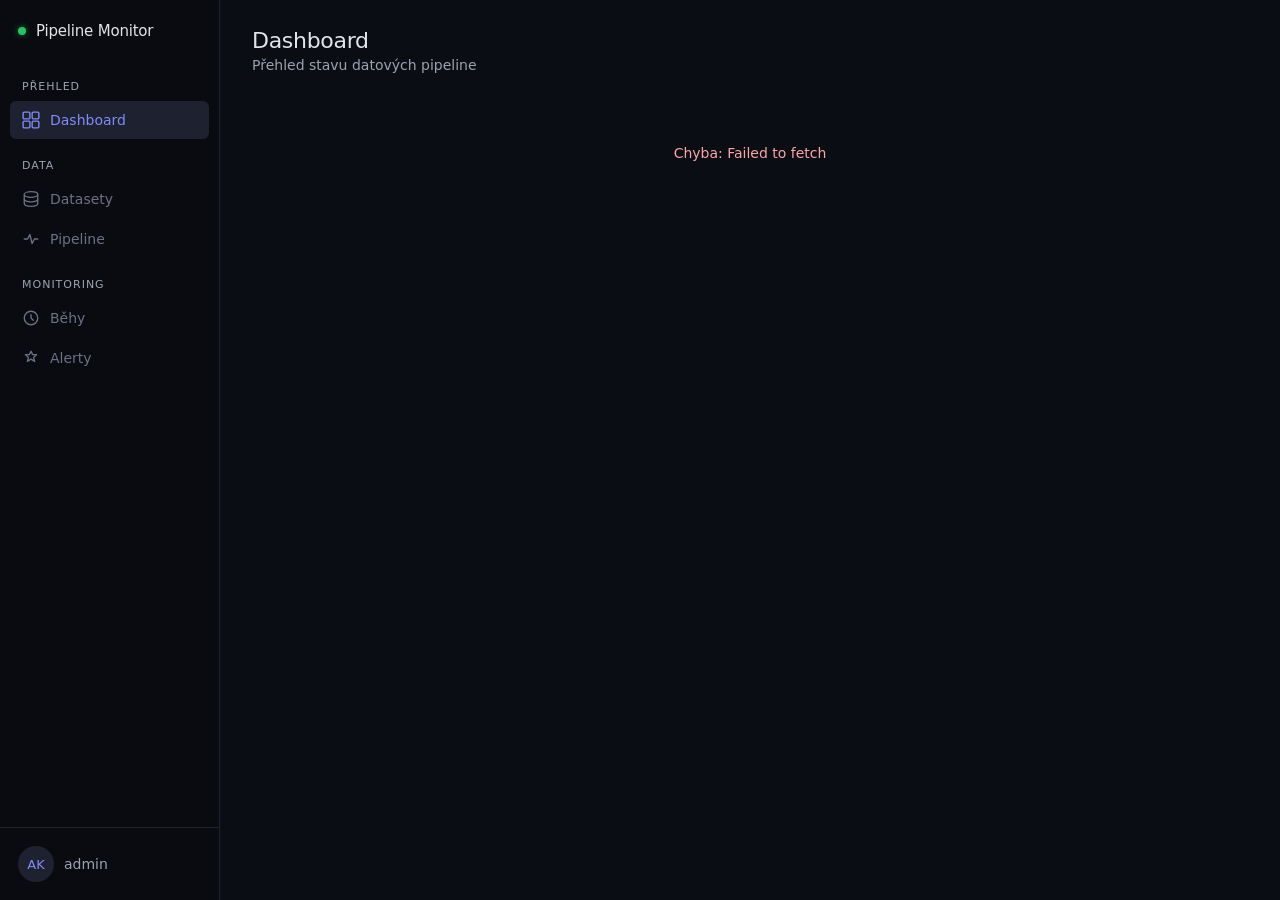
<file: frontend/index.html>
<!DOCTYPE html>
<html lang="cs">
<head>
    <meta charset="UTF-8">
    <meta name="viewport" content="width=device-width, initial-scale=1.0">
    <title>Pipeline Monitor — Dashboard</title>
    <link rel="stylesheet" href="css/style.css">
</head>
<body>
    <!-- Sidebar navigace -->
    <nav id="sidebar" class="sidebar"></nav>

    <!-- Hlavní obsah -->
    <main class="main-content">
        <div class="page-header">
            <div>
                <h1>Dashboard</h1>
                <p class="subtitle">Přehled stavu datových pipeline</p>
            </div>
        </div>

        <div id="dashboard-content">
            <div class="state-loading">
                <div class="spinner"></div>
                Načítání...
            </div>
        </div>
    </main>

    <!-- Skripty -->
    <script src="js/api.js"></script>
    <script src="js/sidebar.js"></script>
    <script src="js/dashboard.js"></script>
    <script>renderSidebar('dashboard');</script>
</body>
</html>
</file>
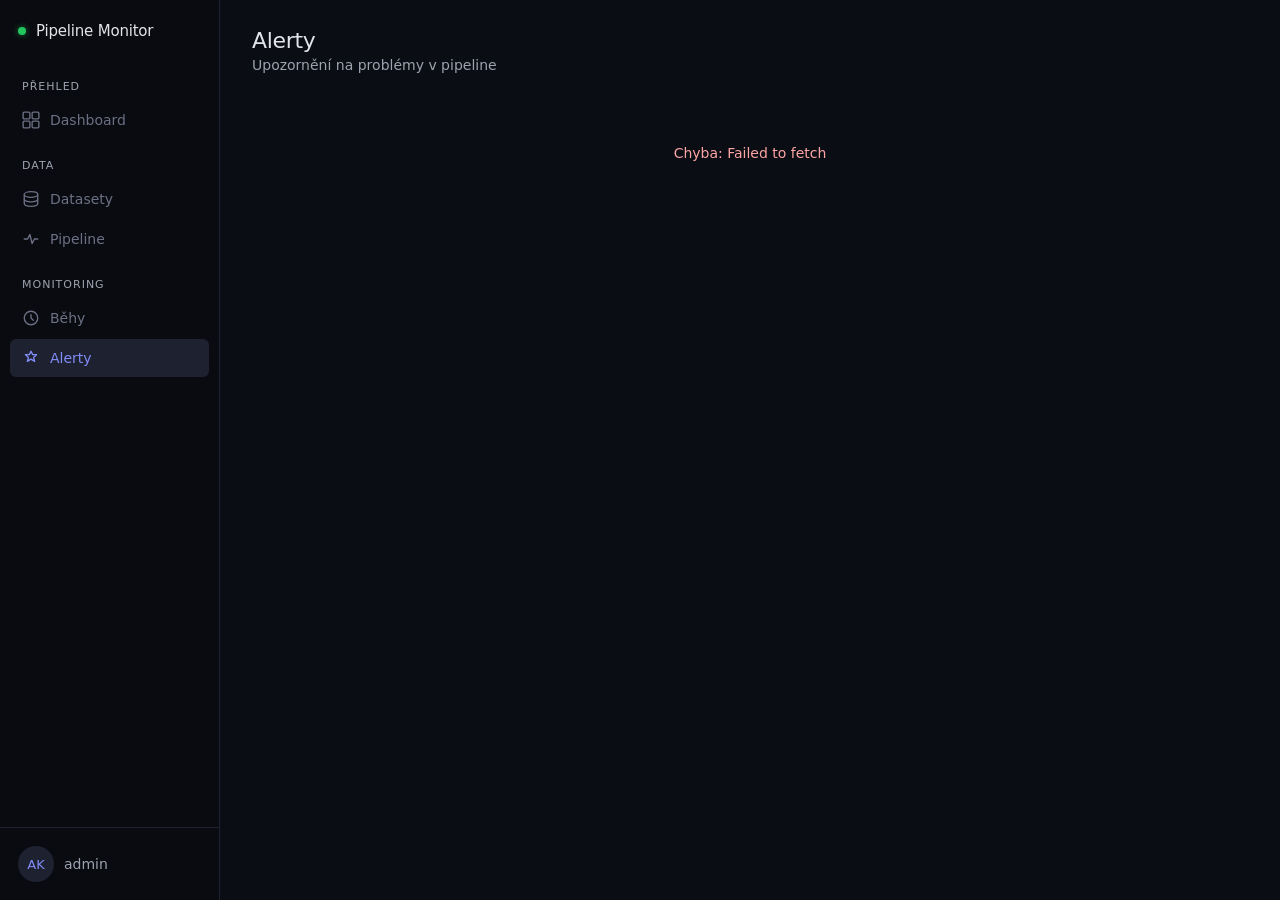
<file: frontend/alerts.html>
<!DOCTYPE html>
<html lang="cs">
<head>
    <meta charset="UTF-8">
    <meta name="viewport" content="width=device-width, initial-scale=1.0">
    <title>Pipeline Monitor — Alerty</title>
    <link rel="stylesheet" href="css/style.css">
</head>
<body>
    <!-- Sidebar navigace -->
    <nav id="sidebar" class="sidebar"></nav>

    <!-- Hlavní obsah -->
    <main class="main-content">
        <div class="page-header">
            <div>
                <h1>Alerty</h1>
                <p class="subtitle">Upozornění na problémy v pipeline</p>
            </div>
        </div>

        <div id="alerts-content">
            <div class="state-loading">
                <div class="spinner"></div>
                Načítání...
            </div>
        </div>
    </main>

    <!-- Skripty -->
    <script src="js/api.js"></script>
    <script src="js/sidebar.js"></script>
    <script src="js/alerts.js"></script>
    <script>renderSidebar('alerts');</script>
</body>
</html>
</file>
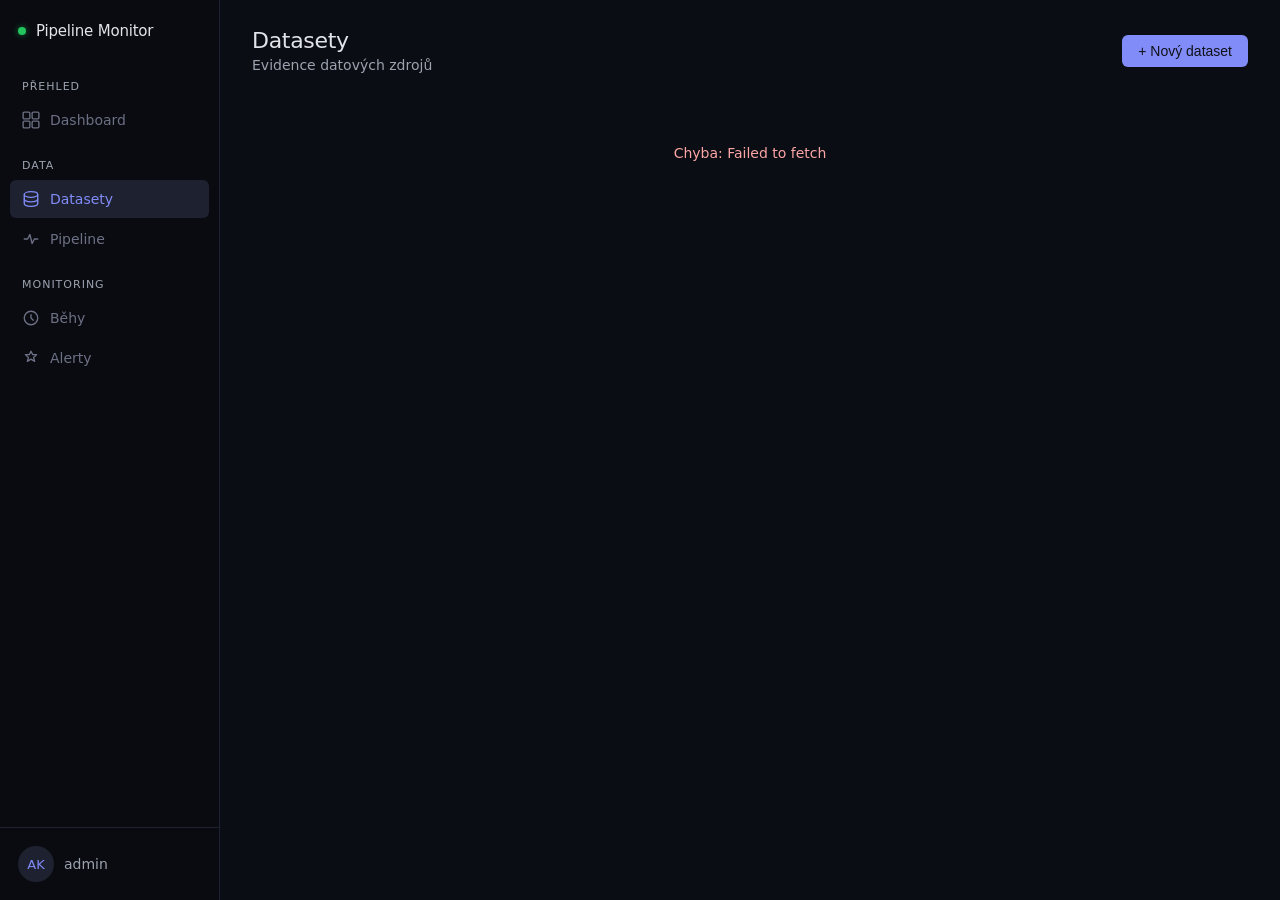
<file: frontend/datasets.html>
<!DOCTYPE html>
<html lang="cs">
<head>
    <meta charset="UTF-8">
    <meta name="viewport" content="width=device-width, initial-scale=1.0">
    <title>Pipeline Monitor — Datasety</title>
    <link rel="stylesheet" href="css/style.css">
</head>
<body>
    <!-- Sidebar navigace -->
    <nav id="sidebar" class="sidebar"></nav>

    <!-- Hlavní obsah -->
    <main class="main-content">
        <div class="page-header">
            <div>
                <h1>Datasety</h1>
                <p class="subtitle">Evidence datových zdrojů</p>
            </div>
            <button class="btn btn-primary" onclick="openCreateModal()">+ Nový dataset</button>
        </div>

        <div id="datasets-content">
            <div class="state-loading">
                <div class="spinner"></div>
                Načítání...
            </div>
        </div>
    </main>

    <!-- Modal: Vytvořit dataset -->
    <div id="create-modal" class="modal-overlay hidden">
        <div class="modal">
            <h2>Nový dataset</h2>
            <div class="form-group">
                <label>Název</label>
                <input type="text" id="dataset-name" placeholder="např. customer_orders">
            </div>
            <div class="form-group">
                <label>Popis</label>
                <textarea id="dataset-description" rows="2" placeholder="Popis datového zdroje..."></textarea>
            </div>
            <div class="form-group">
                <label>Vlastník (tým)</label>
                <input type="text" id="dataset-owner" placeholder="např. analytics-team">
            </div>
            <div id="create-error" style="color: #FCA5A5; font-size: 13px; margin-bottom: 12px; display: none;"></div>
            <div class="modal-actions">
                <button class="btn btn-secondary" onclick="closeCreateModal()">Zrušit</button>
                <button class="btn btn-primary" onclick="createDataset()">Vytvořit</button>
            </div>
        </div>
    </div>

    <!-- Skripty -->
    <script src="js/api.js"></script>
    <script src="js/sidebar.js"></script>
    <script src="js/datasets.js"></script>
    <script>renderSidebar('datasets');</script>
</body>
</html>
</file>
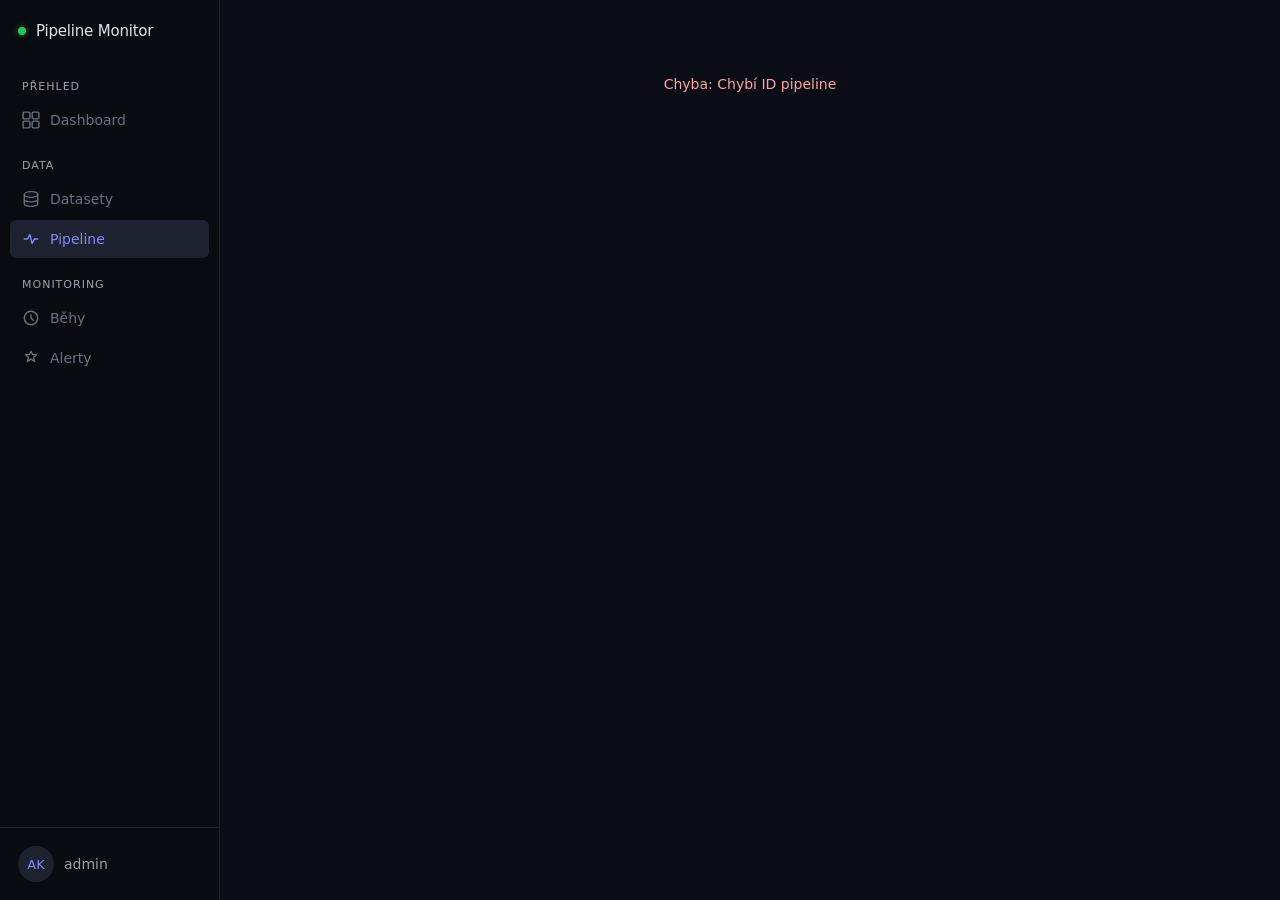
<file: frontend/pipeline-detail.html>
<!DOCTYPE html>
<html lang="cs">
<head>
    <meta charset="UTF-8">
    <meta name="viewport" content="width=device-width, initial-scale=1.0">
    <title>Pipeline Monitor — Detail pipeline</title>
    <link rel="stylesheet" href="css/style.css">
</head>
<body>
    <!-- Sidebar navigace -->
    <nav id="sidebar" class="sidebar"></nav>

    <!-- Hlavní obsah -->
    <main class="main-content">
        <div id="pipeline-detail-content">
            <div class="state-loading">
                <div class="spinner"></div>
                Načítání...
            </div>
        </div>
    </main>

    <!-- Modal: Ukončit běh -->
    <div id="finish-modal" class="modal-overlay hidden">
        <div class="modal">
            <h2>Ukončit běh</h2>
            <div class="form-group">
                <label>Výsledek</label>
                <select id="finish-status">
                    <option value="success">Úspěch</option>
                    <option value="failed">Chyba</option>
                </select>
            </div>
            <div class="form-group">
                <label>Počet zpracovaných záznamů</label>
                <input type="number" id="finish-records" placeholder="např. 5000">
            </div>
            <div class="form-group">
                <label>Chybová zpráva (volitelné)</label>
                <input type="text" id="finish-error" placeholder="Popis chyby...">
            </div>
            <div id="finish-error-msg" style="color: #FCA5A5; font-size: 13px; margin-bottom: 12px; display: none;"></div>
            <div class="modal-actions">
                <button class="btn btn-secondary" onclick="closeFinishModal()">Zrušit</button>
                <button class="btn btn-primary" onclick="finishRun()">Ukončit</button>
            </div>
        </div>
    </div>

    <!-- Skripty -->
    <script src="js/api.js"></script>
    <script src="js/sidebar.js"></script>
    <script src="js/pipeline-detail.js"></script>
    <script>renderSidebar('pipelines');</script>
</body>
</html>
</file>
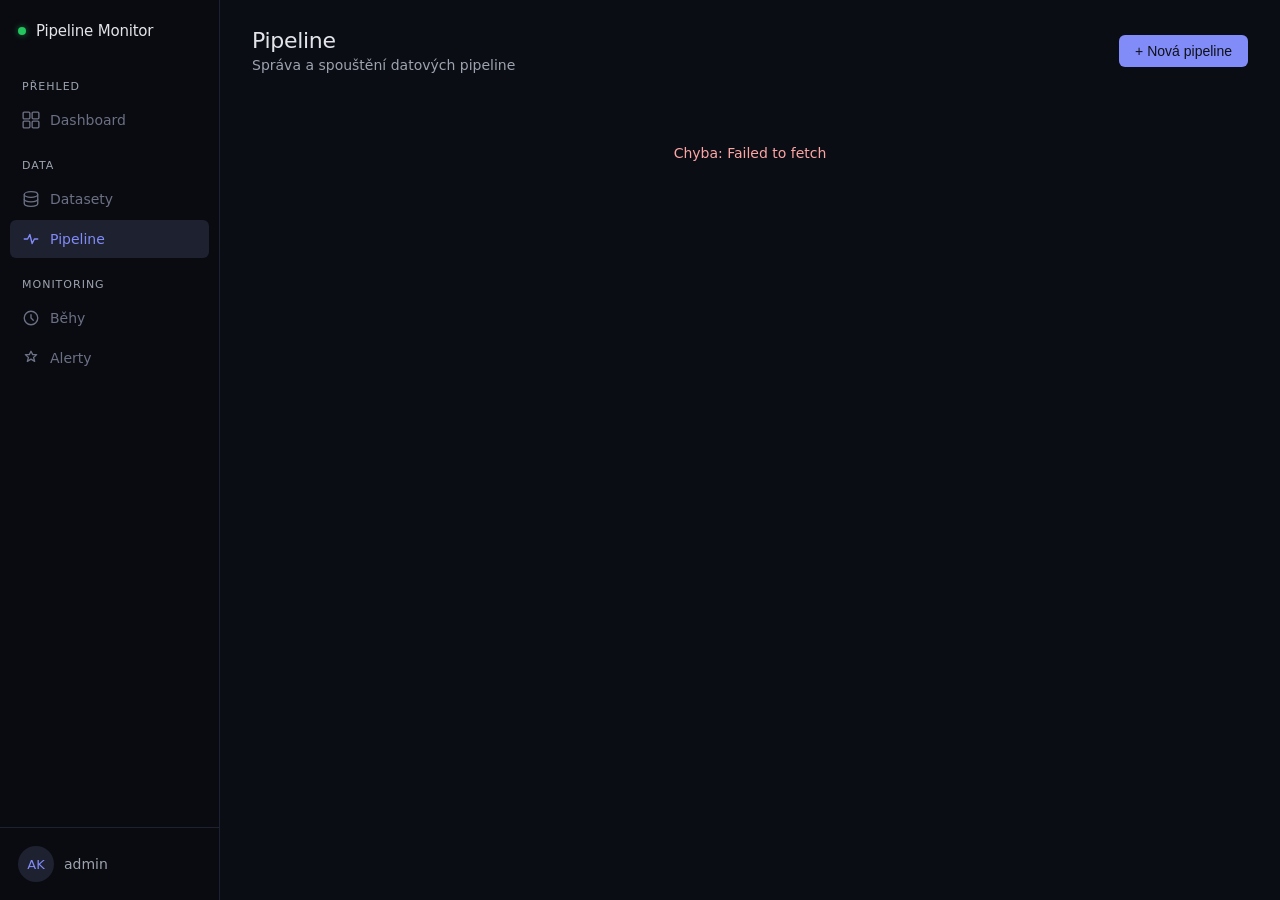
<file: frontend/pipelines.html>
<!DOCTYPE html>
<html lang="cs">
<head>
    <meta charset="UTF-8">
    <meta name="viewport" content="width=device-width, initial-scale=1.0">
    <title>Pipeline Monitor — Pipeline</title>
    <link rel="stylesheet" href="css/style.css">
</head>
<body>
    <!-- Sidebar navigace -->
    <nav id="sidebar" class="sidebar"></nav>

    <!-- Hlavní obsah -->
    <main class="main-content">
        <div class="page-header">
            <div>
                <h1>Pipeline</h1>
                <p class="subtitle">Správa a spouštění datových pipeline</p>
            </div>
            <button class="btn btn-primary" onclick="openCreateModal()">+ Nová pipeline</button>
        </div>

        <div id="pipelines-content">
            <div class="state-loading">
                <div class="spinner"></div>
                Načítání...
            </div>
        </div>
    </main>

    <!-- Modal: Vytvořit pipeline -->
    <div id="create-modal" class="modal-overlay hidden">
        <div class="modal">
            <h2>Nová pipeline</h2>
            <div class="form-group">
                <label>Název</label>
                <input type="text" id="pipeline-name" placeholder="např. daily-order-aggregation">
            </div>
            <div class="form-group">
                <label>Popis</label>
                <textarea id="pipeline-description" rows="2" placeholder="Co pipeline dělá..."></textarea>
            </div>
            <div class="form-row">
                <div class="form-group">
                    <label>Dataset</label>
                    <select id="pipeline-dataset"></select>
                </div>
                <div class="form-group">
                    <label>Plán spuštění</label>
                    <select id="pipeline-schedule">
                        <option value="">Bez plánu (ruční spuštění)</option>
                        <option value="0 * * * *">Každou hodinu</option>
                        <option value="0 */4 * * *">Každé 4 hodiny</option>
                        <option value="0 1 * * *">Denně v 01:00</option>
                        <option value="0 2 * * *">Denně v 02:00</option>
                        <option value="0 3 * * *">Denně v 03:00</option>
                        <option value="0 5 * * *">Denně v 05:00</option>
                        <option value="0 6 * * *">Denně v 06:00</option>
                        <option value="0 6 * * 1">Každé pondělí v 06:00</option>
                        <option value="0 0 1 * *">Prvního v měsíci</option>
                    </select>
                </div>
            </div>
            <div id="create-error" style="color: #FCA5A5; font-size: 13px; margin-bottom: 12px; display: none;"></div>
            <div class="modal-actions">
                <button class="btn btn-secondary" onclick="closeCreateModal()">Zrušit</button>
                <button class="btn btn-primary" onclick="createPipeline()">Vytvořit</button>
            </div>
        </div>
    </div>

    <!-- Skripty -->
    <script src="js/api.js"></script>
    <script src="js/sidebar.js"></script>
    <script src="js/pipelines.js"></script>
    <script>renderSidebar('pipelines');</script>
</body>
</html>
</file>
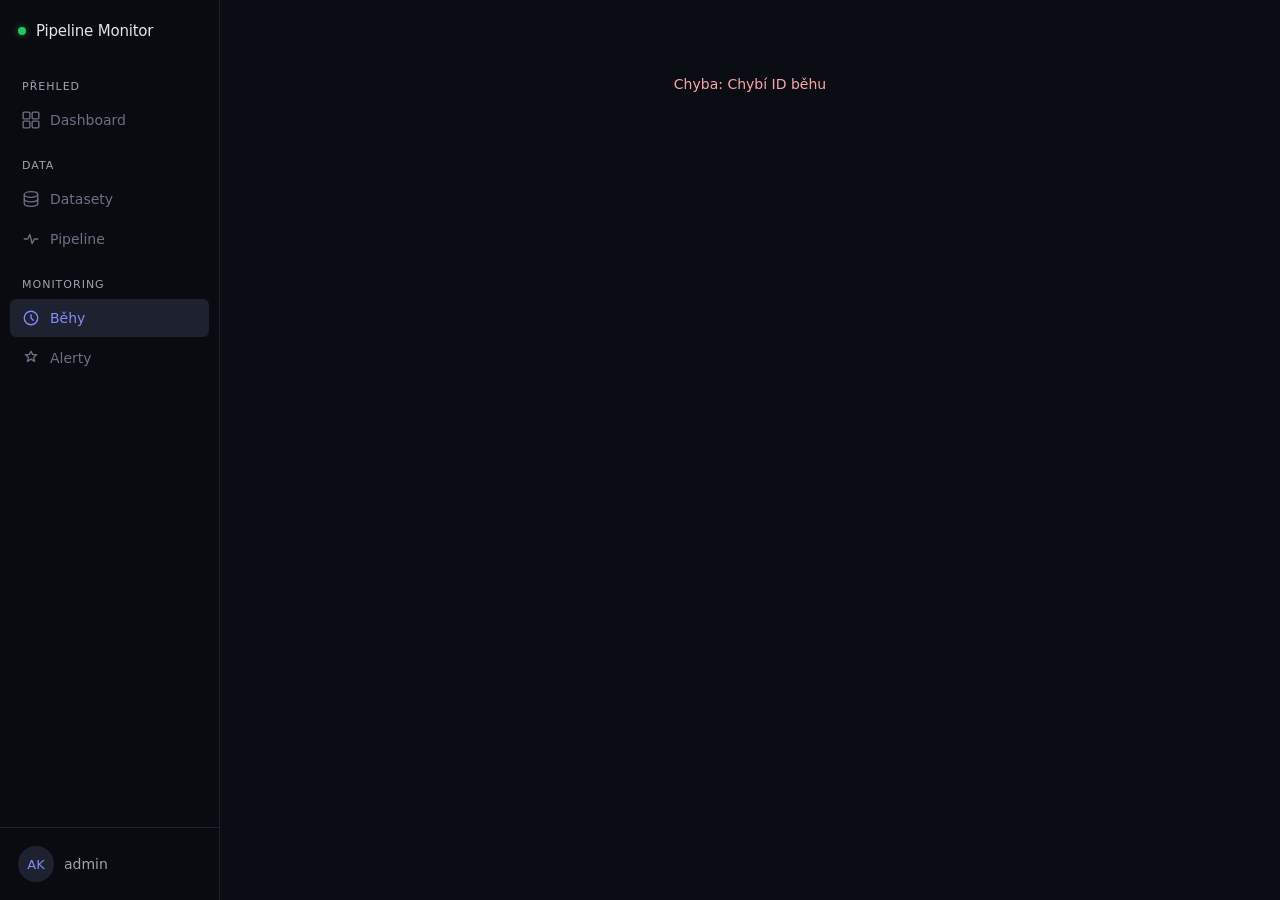
<file: frontend/run-detail.html>
<!DOCTYPE html>
<html lang="cs">
<head>
    <meta charset="UTF-8">
    <meta name="viewport" content="width=device-width, initial-scale=1.0">
    <title>Pipeline Monitor — Detail běhu</title>
    <link rel="stylesheet" href="css/style.css">
</head>
<body>
    <!-- Sidebar navigace -->
    <nav id="sidebar" class="sidebar"></nav>

    <!-- Hlavní obsah -->
    <main class="main-content">
        <div id="run-detail-content">
            <div class="state-loading">
                <div class="spinner"></div>
                Načítání...
            </div>
        </div>
    </main>

    <!-- Skripty -->
    <script src="js/api.js"></script>
    <script src="js/sidebar.js"></script>
    <script src="js/run-detail.js"></script>
    <script>renderSidebar('runs');</script>
</body>
</html>
</file>
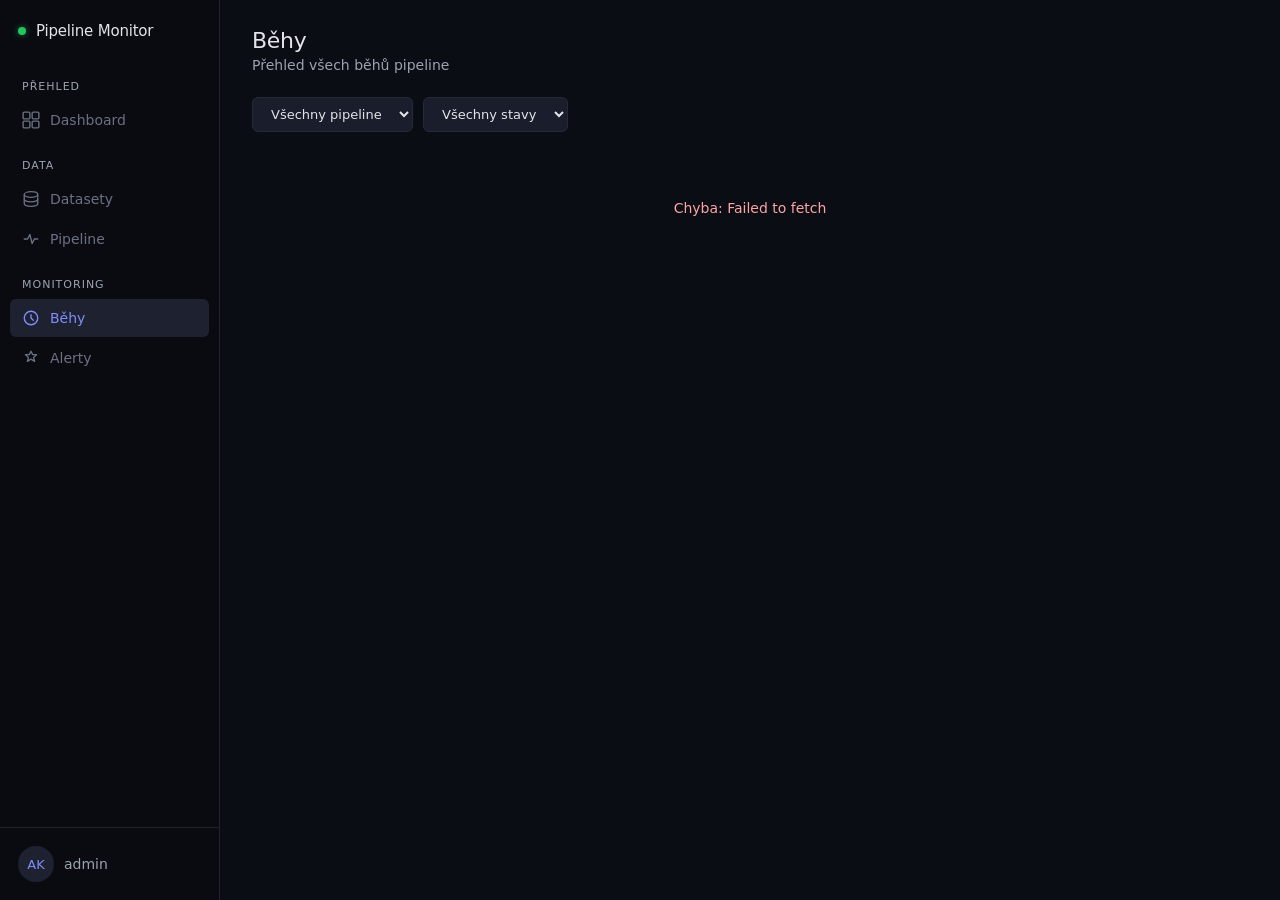
<file: frontend/runs.html>
<!DOCTYPE html>
<html lang="cs">
<head>
    <meta charset="UTF-8">
    <meta name="viewport" content="width=device-width, initial-scale=1.0">
    <title>Pipeline Monitor — Běhy</title>
    <link rel="stylesheet" href="css/style.css">
</head>
<body>
    <!-- Sidebar navigace -->
    <nav id="sidebar" class="sidebar"></nav>

    <!-- Hlavní obsah -->
    <main class="main-content">
        <div class="page-header">
            <div>
                <h1>Běhy</h1>
                <p class="subtitle">Přehled všech běhů pipeline</p>
            </div>
        </div>

        <!-- Filtry -->
        <div class="filters">
            <select id="filter-pipeline" onchange="loadRuns()">
                <option value="">Všechny pipeline</option>
            </select>
            <select id="filter-status" onchange="loadRuns()">
                <option value="">Všechny stavy</option>
                <option value="running">Běží</option>
                <option value="success">Úspěch</option>
                <option value="failed">Chyba</option>
                <option value="pending">Čeká</option>
            </select>
        </div>

        <div id="runs-content">
            <div class="state-loading">
                <div class="spinner"></div>
                Načítání...
            </div>
        </div>
    </main>

    <!-- Skripty -->
    <script src="js/api.js"></script>
    <script src="js/sidebar.js"></script>
    <script src="js/runs.js"></script>
    <script>renderSidebar('runs');</script>
</body>
</html>
</file>
<file: frontend/css/style.css>
/* ============================================
   Big Data Pipeline Monitor — Dark Monitoring Theme
   ============================================ */

/* Reset a základní styly */
* {
    margin: 0;
    padding: 0;
    box-sizing: border-box;
}

body {
    font-family: -apple-system, BlinkMacSystemFont, 'Segoe UI', system-ui, sans-serif;
    background: #0B0D14;
    color: #E2E4E9;
    min-height: 100vh;
    display: flex;
    font-size: 16px;
}

a {
    color: #818CF8;
    text-decoration: none;
}

a:hover {
    color: #A5B4FC;
}

/* ============================================
   Sidebar navigace
   ============================================ */
.sidebar {
    width: 220px;
    min-width: 220px;
    background: #0A0B10;
    border-right: 1px solid #1E2130;
    display: flex;
    flex-direction: column;
    position: fixed;
    top: 0;
    left: 0;
    bottom: 0;
    z-index: 100;
}

.sidebar-brand {
    padding: 22px 18px;
    display: flex;
    align-items: center;
    gap: 10px;
}

.sidebar-brand .status-dot {
    width: 8px;
    height: 8px;
    border-radius: 50%;
    background: #22C55E;
    box-shadow: 0 0 6px #22C55E88;
}

.sidebar-brand span {
    font-size: 15px;
    font-weight: 500;
    letter-spacing: -0.2px;
}

.sidebar-section {
    padding: 0 10px;
}

.sidebar-section-title {
    font-size: 11px;
    color: #9CA3AF;
    text-transform: uppercase;
    letter-spacing: 1px;
    padding: 18px 12px 8px;
    font-weight: 500;
}

.sidebar-link {
    display: flex;
    align-items: center;
    gap: 10px;
    padding: 10px 12px;
    border-radius: 6px;
    color: #6B7084;
    font-size: 14px;
    transition: all 0.15s;
    margin-bottom: 2px;
}

.sidebar-link:hover {
    background: #161822;
    color: #C4C7D0;
}

.sidebar-link.active {
    background: #1E2130;
    color: #818CF8;
    font-weight: 500;
}

.sidebar-link svg {
    width: 18px;
    height: 18px;
    flex-shrink: 0;
}

.sidebar-link .badge {
    margin-left: auto;
    background: #3B1A3A;
    color: #FCA5A5;
    font-size: 11px;
    padding: 2px 8px;
    border-radius: 10px;
    font-weight: 500;
}

.sidebar-user {
    padding: 18px;
    border-top: 1px solid #1E2130;
    margin-top: auto;
    display: flex;
    align-items: center;
    gap: 10px;
}

.sidebar-user .avatar {
    width: 36px;
    height: 36px;
    border-radius: 50%;
    background: #1E2130;
    display: flex;
    align-items: center;
    justify-content: center;
    font-size: 13px;
    color: #818CF8;
    font-weight: 500;
}

.sidebar-user .username {
    font-size: 14px;
    color: #9CA3AF;
}

/* ============================================
   Hlavní obsah
   ============================================ */
.main-content {
    flex: 1;
    margin-left: 220px;
    padding: 28px 32px;
    min-height: 100vh;
}

.page-header {
    display: flex;
    align-items: center;
    justify-content: space-between;
    margin-bottom: 24px;
}

.page-header h1 {
    font-size: 22px;
    font-weight: 500;
    letter-spacing: -0.3px;
}

.page-header .subtitle {
    font-size: 14px;
    color: #9CA3AF;
    margin-top: 4px;
}

/* ============================================
   Statistické kartičky
   ============================================ */
.stats-grid {
    display: grid;
    grid-template-columns: repeat(4, minmax(0, 1fr));
    gap: 12px;
    margin-bottom: 24px;
}

.stat-card {
    background: #1A1D2B;
    border: 1px solid #252A3A;
    border-radius: 10px;
    padding: 18px 20px;
}

.stat-card .stat-label {
    font-size: 13px;
    color: #9CA3AF;
    margin-bottom: 8px;
    font-weight: 500;
    text-transform: uppercase;
    letter-spacing: 0.3px;
}

.stat-card .stat-value {
    font-size: 32px;
    font-weight: 500;
    letter-spacing: -1px;
}

.stat-card .stat-detail {
    font-size: 13px;
    color: #4ADE80;
    margin-top: 4px;
}

.stat-card.stat-danger {
    background: #231520;
    border-color: #3B1A3A;
}

.stat-card.stat-danger .stat-label {
    color: #F87171;
}

.stat-card.stat-danger .stat-value {
    color: #FCA5A5;
}

.stat-card.stat-danger .stat-detail {
    color: #FBBF24;
}

.stat-card.stat-warning {
    background: #1F1D14;
    border-color: #3A3516;
}

.stat-card.stat-warning .stat-label {
    color: #FBBF24;
}

.stat-card.stat-warning .stat-value {
    color: #FDE68A;
}

/* ============================================
   Dvousloupcový layout (panely vedle sebe)
   ============================================ */
.panels-grid {
    display: grid;
    grid-template-columns: 1fr 1fr;
    gap: 12px;
    margin-bottom: 24px;
}

/* ============================================
   Panel / karta
   ============================================ */
.panel {
    background: #1A1D2B;
    border: 1px solid #252A3A;
    border-radius: 10px;
}

.panel-header {
    padding: 16px 20px;
    border-bottom: 1px solid #252A3A;
    display: flex;
    justify-content: space-between;
    align-items: center;
}

.panel-header h2 {
    font-size: 15px;
    color: #E2E4E9;
    font-weight: 500;
}

.panel-header .panel-action {
    font-size: 13px;
    color: #818CF8;
    cursor: pointer;
}

.panel-header .panel-action:hover {
    color: #A5B4FC;
}

.panel-body {
    padding: 16px 20px;
}

/* ============================================
   Tabulky
   ============================================ */
.data-table {
    width: 100%;
    border-collapse: collapse;
    font-size: 14px;
}

.data-table thead th {
    text-align: left;
    padding: 12px 20px;
    font-weight: 500;
    color: #9CA3AF;
    font-size: 12px;
    text-transform: uppercase;
    letter-spacing: 0.3px;
    border-bottom: 1px solid #252A3A;
}


.data-table tbody td {
    padding: 12px 20px;
    border-bottom: 1px solid #1E2130;
    color: #E2E4E9;
    font-size: 14px;
}


.data-table tbody tr:last-child td {
    border-bottom: none;
}

.data-table tbody tr:hover {
    background: #1F2233;
}

.data-table .cell-name {
    font-weight: 500;
}

.data-table .cell-muted {
    color: #9CA3AF;
}

.data-table .cell-mono {
    font-family: 'SF Mono', 'Cascadia Code', 'Fira Code', monospace;
    color: #A5B4FC;
}

/* ============================================
   Status badge (success, failed, running, pending, inactive)
   ============================================ */
.status-badge {
    display: inline-flex;
    align-items: center;
    gap: 6px;
    font-size: 13px;
}

.status-badge .status-dot {
    width: 6px;
    height: 6px;
    border-radius: 50%;
}

.status-badge.status-success .status-dot {
    background: #22C55E;
}

.status-badge.status-success {
    color: #4ADE80;
}

.status-badge.status-failed .status-dot {
    background: #EF4444;
}

.status-badge.status-failed {
    color: #FCA5A5;
}

.status-badge.status-running .status-dot {
    background: #818CF8;
    animation: pulse 2s infinite;
}

.status-badge.status-running {
    color: #A5B4FC;
}

.status-badge.status-pending .status-dot {
    background: #3B82F6;
}

.status-badge.status-pending {
    color: #60A5FA;
}

.status-badge.status-inactive .status-dot {
    background: #6B7084;
}

.status-badge.status-inactive {
    color: #9CA3AF;
}

@keyframes pulse {
    0%, 100% { opacity: 1; }
    50% { opacity: 0.3; }
}

/* ============================================
   Alert list (v panelu)
   ============================================ */
.alert-item {
    display: flex;
    align-items: center;
    gap: 10px;
    padding: 10px 12px;
    border-radius: 6px;
    margin-bottom: 6px;
}

.alert-item:last-child {
    margin-bottom: 0;
}

.alert-item.alert-critical {
    background: #231520;
}

.alert-item.alert-warning {
    background: #1F1D14;
}

.alert-item.alert-info {
    background: #141827;
}

.alert-item .alert-dot {
    width: 6px;
    height: 6px;
    border-radius: 50%;
    flex-shrink: 0;
}

.alert-item.alert-critical .alert-dot {
    background: #EF4444;
}

.alert-item.alert-warning .alert-dot {
    background: #FBBF24;
}

.alert-item.alert-info .alert-dot {
    background: #818CF8;
}

.alert-item .alert-message {
    font-size: 14px;
    flex: 1;
    color: #E2E4E9;
}

.alert-item .alert-time {
    font-size: 12px;
    color: #9CA3AF;
}

/* ============================================
   Tlačítka
   ============================================ */
.btn {
    display: inline-flex;
    align-items: center;
    gap: 6px;
    padding: 8px 16px;
    border-radius: 6px;
    font-size: 14px;
    font-weight: 500;
    border: none;
    cursor: pointer;
    transition: all 0.15s;
}

.btn-primary {
    background: #818CF8;
    color: #0F1117;
}

.btn-primary:hover {
    background: #A5B4FC;
}

.btn-secondary {
    background: #1E2130;
    color: #E2E4E9;
    border: 1px solid #2D3154;
}

.btn-secondary:hover {
    background: #2D3154;
}

.btn-danger {
    background: #7F1D1D;
    color: #FCA5A5;
}

.btn-danger:hover {
    background: #991B1B;
}

.btn-sm {
    padding: 5px 12px;
    font-size: 13px;
}

/* ============================================
   Formuláře
   ============================================ */
.form-group {
    margin-bottom: 16px;
}

.form-group label {
    display: block;
    font-size: 13px;
    color: #9CA3AF;
    margin-bottom: 6px;
    font-weight: 500;
}

.form-group input,
.form-group select,
.form-group textarea {
    width: 100%;
    padding: 10px 14px;
    background: #0B0D14;
    border: 1px solid #252A3A;
    border-radius: 6px;
    color: #E2E4E9;
    font-size: 14px;
    font-family: inherit;
    transition: border-color 0.15s;
}

.form-group input:focus,
.form-group select:focus,
.form-group textarea:focus {
    outline: none;
    border-color: #818CF8;
}

.form-group input::placeholder,
.form-group textarea::placeholder {
    color: #4B4F63;
}

.form-group select option {
    background: #0B0D14;
    color: #E2E4E9;
}

.form-row {
    display: grid;
    grid-template-columns: 1fr 1fr;
    gap: 12px;
}

/* ============================================
   Filtry
   ============================================ */
.filters {
    display: flex;
    gap: 10px;
    margin-bottom: 20px;
    align-items: center;
}

.filters select,
.filters input {
    padding: 8px 14px;
    background: #1A1D2B;
    border: 1px solid #252A3A;
    border-radius: 6px;
    color: #E2E4E9;
    font-size: 13px;
    font-family: inherit;
}

.filters select:focus,
.filters input:focus {
    outline: none;
    border-color: #818CF8;
}

/* ============================================
   Stavy stránky (loading, empty, error)
   ============================================ */
.state-loading,
.state-empty,
.state-error {
    text-align: center;
    padding: 48px 20px;
    color: #9CA3AF;
    font-size: 14px;
}

.state-loading .spinner {
    width: 24px;
    height: 24px;
    border: 2px solid #252A3A;
    border-top-color: #818CF8;
    border-radius: 50%;
    animation: spin 0.8s linear infinite;
    margin: 0 auto 12px;
}

@keyframes spin {
    to { transform: rotate(360deg); }
}

.state-error {
    color: #FCA5A5;
}

/* ============================================
   Detail stránky (pipeline detail, run detail)
   ============================================ */
.detail-header {
    display: flex;
    align-items: center;
    gap: 16px;
    margin-bottom: 24px;
}

.detail-header h1 {
    font-size: 22px;
    font-weight: 500;
}

.detail-meta {
    display: grid;
    grid-template-columns: repeat(auto-fit, minmax(180px, 1fr));
    gap: 12px;
    margin-bottom: 24px;
}

.detail-meta-item {
    background: #1A1D2B;
    border: 1px solid #252A3A;
    border-radius: 8px;
    padding: 14px 16px;
}

.detail-meta-item .meta-label {
    font-size: 12px;
    color: #9CA3AF;
    margin-bottom: 4px;
    text-transform: uppercase;
    letter-spacing: 0.3px;
}

.detail-meta-item .meta-value {
    font-size: 15px;
    font-weight: 500;
}

/* ============================================
   Steps (kroky pipeline - extract, transform, load)
   ============================================ */
.steps-list {
    display: flex;
    flex-direction: column;
    gap: 8px;
}

.step-item {
    display: flex;
    align-items: center;
    gap: 12px;
    padding: 12px 16px;
    background: #1A1D2B;
    border: 1px solid #252A3A;
    border-radius: 6px;
}

.step-item .step-number {
    width: 28px;
    height: 28px;
    border-radius: 50%;
    background: #252A3A;
    display: flex;
    align-items: center;
    justify-content: center;
    font-size: 12px;
    color: #9CA3AF;
    font-weight: 500;
}

.step-item .step-name {
    font-size: 14px;
    font-weight: 500;
    flex: 1;
}

/* ============================================
   Mini tabulka (pro panely Stav pipeline a Alerty)
   — stejný styl jako data-table
   ============================================ */
.mini-table {
    width: 100%;
    border-collapse: collapse;
    font-size: 14px;
}

.mini-table thead th {
    text-align: left;
    padding: 12px 20px;
    font-weight: 500;
    color: #9CA3AF;
    font-size: 12px;
    text-transform: uppercase;
    letter-spacing: 0.3px;
    border-bottom: 1px solid #252A3A;
}

.mini-table tbody td {
    padding: 12px 20px;
    border-bottom: 1px solid #1E2130;
    color: #E2E4E9;
    font-size: 14px;
}


.mini-table tbody tr:last-child td {
    border-bottom: none;
}

.mini-table tbody tr:hover {
    background: #1F2233;
}

/* ============================================
   Modal / dialog
   ============================================ */
.modal-overlay {
    position: fixed;
    top: 0;
    left: 0;
    right: 0;
    bottom: 0;
    background: rgba(0, 0, 0, 0.6);
    display: flex;
    align-items: center;
    justify-content: center;
    z-index: 200;
}

.modal-overlay.hidden {
    display: none;
}

.modal {
    background: #1A1D2B;
    border: 1px solid #252A3A;
    border-radius: 10px;
    padding: 24px;
    width: 100%;
    max-width: 480px;
}

.modal h2 {
    font-size: 18px;
    font-weight: 500;
    margin-bottom: 20px;
}

.modal-actions {
    display: flex;
    justify-content: flex-end;
    gap: 8px;
    margin-top: 20px;
}

/* ============================================
   Responsive (menší obrazovky)
   ============================================ */
@media (max-width: 900px) {
    .stats-grid {
        grid-template-columns: repeat(2, 1fr);
    }

    .panels-grid {
        grid-template-columns: 1fr;
    }
}

@media (max-width: 700px) {
    .sidebar {
        width: 60px;
        min-width: 60px;
    }

    .sidebar-brand span,
    .sidebar-section-title,
    .sidebar-link span,
    .sidebar-link .badge,
    .sidebar-user .username {
        display: none;
    }

    .sidebar-link {
        justify-content: center;
        padding: 10px;
    }

    .main-content {
        margin-left: 60px;
        padding: 20px 16px;
    }

    .stats-grid {
        grid-template-columns: 1fr 1fr;
    }
}
</file>
